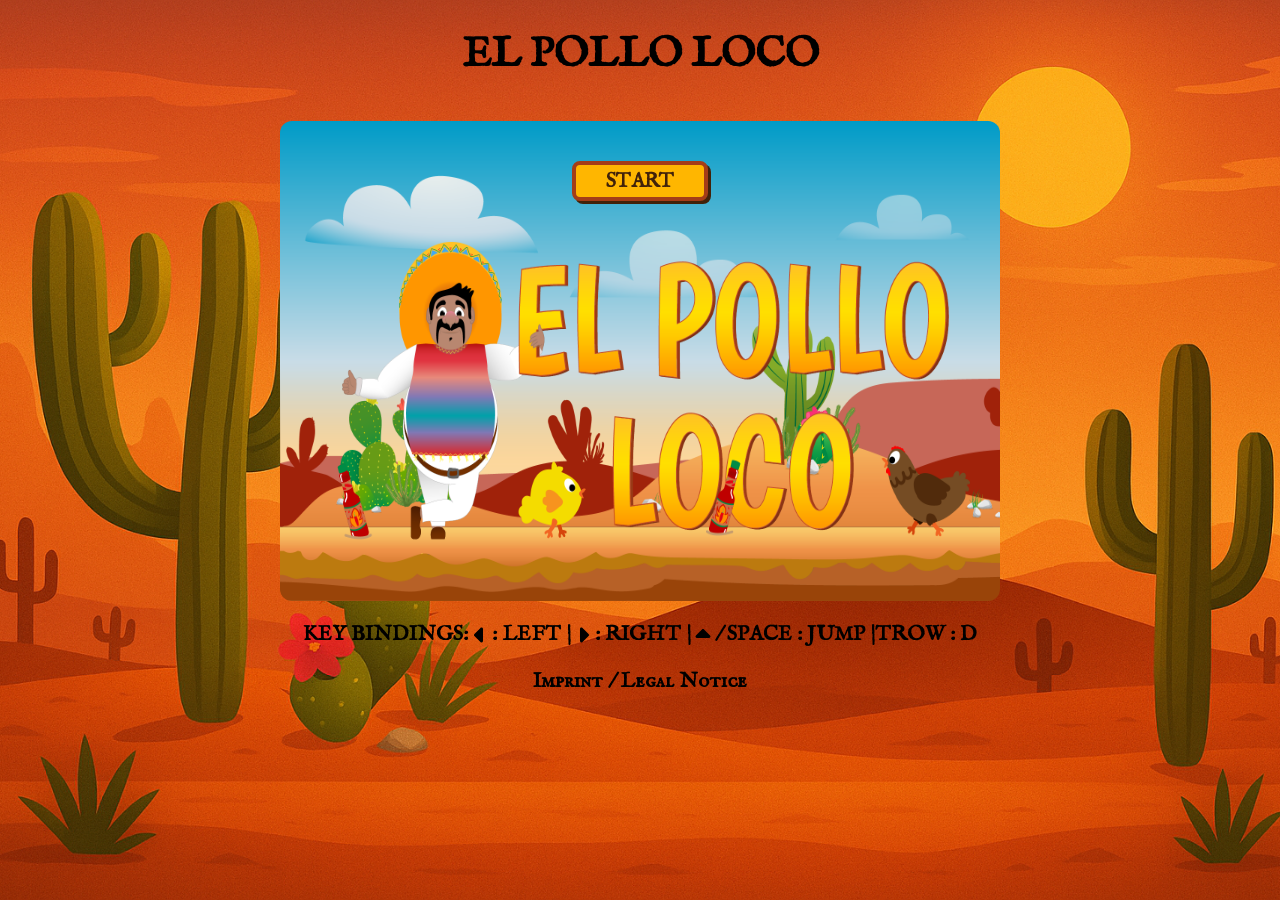
<file: index.html>
<!DOCTYPE html>
<html lang="en">
<head>
    <meta charset="UTF-8">
    <meta name="viewport" content="width=device-width, initial-scale=1.0">
    <title>EL POLLO LOCO</title>
    <link rel="stylesheet" href="./style.css">
    <link rel="stylesheet" href="./fonts.css">
    <script src="./scripts/models/game-sounds.class.js"></script>
    <script src="./scripts/models/drawable-object.class.js"></script>
    <script src="./scripts/models/moveble-object.class.js"></script>
    <script src="./scripts/models/character.logic.class.js"></script>
    <script src="./scripts/models/character.class.js"></script>
    <script src="./scripts/models/chicken.class.js"></script>  
    <script src="./scripts/models/cloud.class.js"></script>
    <script src="./scripts/models/background-objects.class.js"></script>
    <script src="./scripts/models/endboss.class.js"></script>
    <script src="./scripts/models/throwable-object.class.js"></script>
    <script src="./scripts/models/status-bar.class.js"></script>
    <script src="./scripts/models/collectable-object.class.js"></script>
    <script src="./scripts/models/world.logic.class.js"></script>
    <script src="./scripts/models/world.class.js"></script>
    <script src="./scripts/models/keyboard.class.js"></script> 
    <script src="./scripts/models/level.class.js"></script>
    <script src="./levels/level1.js"></script>
    <script src="./scripts/game.js"></script>
    <link rel="shortcut icon" href="./img/icon/favicon.ico" type="image/x-icon">
</head>
<body>
    <h1>EL POLLO LOCO</h1>
    <div id="topBtnContent" class="d-none icons setting-botton">
        <img class="d-none" id="unMuteButton" onclick="GameSounds.unMuteGame('')" src="./img/icon/volume-off-solid.svg" alt="volume off">
        <img id="muteButton" onclick="GameSounds.muteGame('')" src="./img/icon/volume-xmark-solid.svg" alt="volume on">
        <img onclick="restartGame()" src="./img/icon/reply-solid.svg" alt="replay">
        <img class="game-pad" onclick="displayGamePad()" src="./img/icon/gamepad-solid.svg" alt="gamepad">
    </div>
    <div class="game-contant">
        <div class="button-container" id="contentWrapper">
            <button onclick="startGameBotton()" class="western-button">START</button>
        </div>
        <div id="winLoseContent" class="overlay d-none">
            <div  class="win-lose-content" >
                <div id="winLoseContentImg">
                    <img src="./img/You won, you lost/Game over A.png" alt="">
                </div>
                <div class="d-flex">
                    <button onclick="restartGame()" class="western-button">PLAY AGAIN</button>
                    <button onclick="reloadPage()" class="western-button">Back to Start</button>
                </div>
            </div>
        </div>
    </div>
    <div id="gamepadContent" class="keys icons fullscreen-hide d-none">
        <div>
            <img id="btnLeft" src="./img/icon/caret-left-solid.svg" alt="arrow-left">
            <img id="btnRight" src="./img/icon/caret-right-solid.svg" alt="arrow-right">
        </div>
        <div>
            <img id="btnUp" src="./img/icon/caret-up-solid.svg" alt="arrow-up">
            <img id="btnThrow" src="./img/icon/wine-bottle-solid.svg" alt="bottle">
        </div>
    </div>
    <div class="key-info">
        <span>KEY BINDINGS:</span>
        <div>
            <img src="./img/icon/caret-left-solid.svg" alt="arrow-left"><span>: LEFT |</span>
            <img src="./img/icon/caret-right-solid.svg" alt="arrow-right"><span>: RIGHT |</span>
        </div>
        <div>
            <img src="./img/icon/caret-up-solid.svg" alt="arrow-up"> <span>/ SPACE : JUMP |</span> 
            <span>TROW : D</span>
        </div>
    </div>
    <div id="rotateOverlay">
        <span>Please rotate your device</span>
    </div>
    <a class="link" target="blank" href="./legal_notice.html">Imprint / Legal Notice</a>
</body>
</html>
</file>
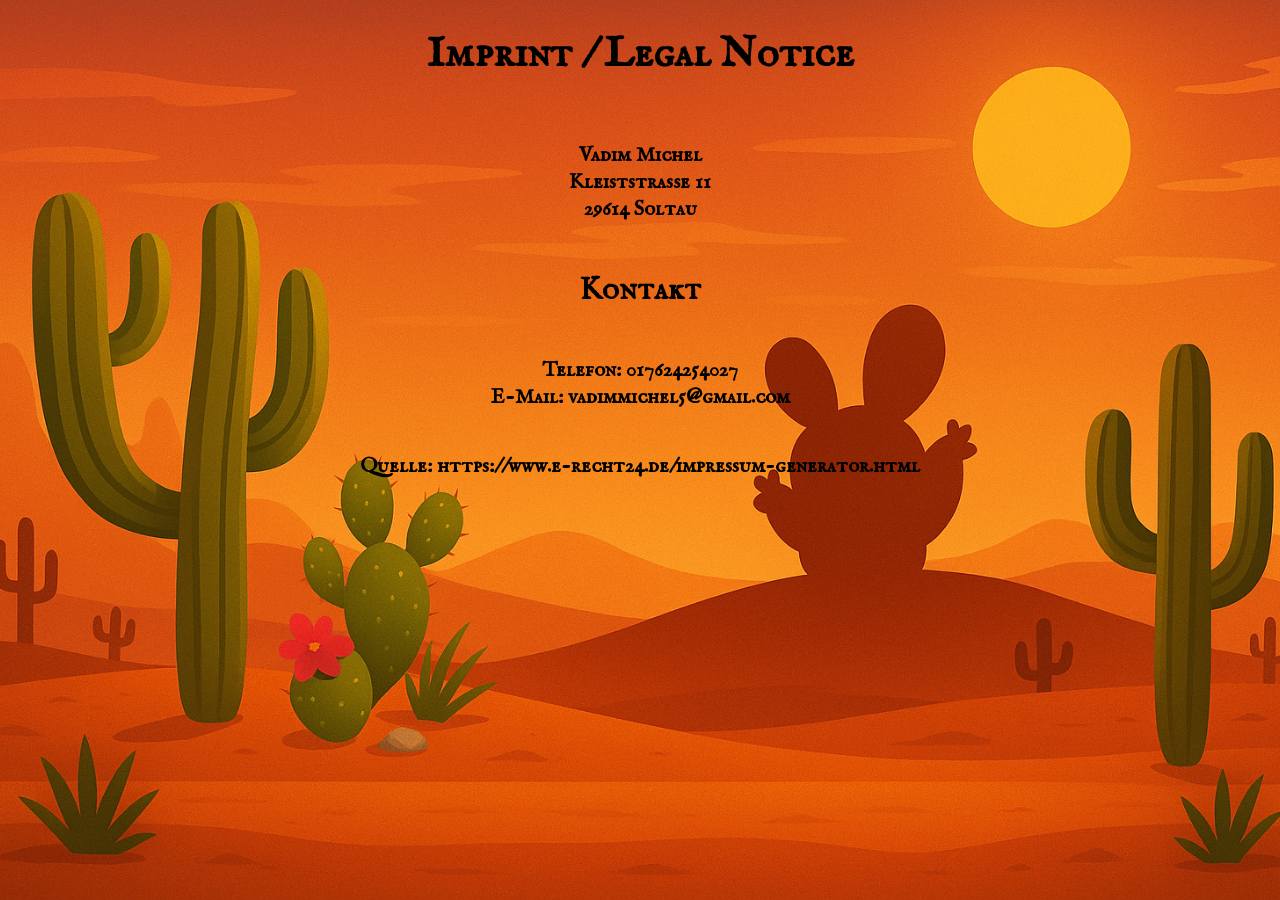
<file: legal_notice.html>
<!DOCTYPE html>
<html lang="en">
<head>
    <meta charset="UTF-8">
    <meta name="viewport" content="width=device-width, initial-scale=1.0">
    <title>Legal Notice</title>
    <link rel="stylesheet" href="./style.css">
    <link rel="stylesheet" href="./fonts.css">
    <link rel="shortcut icon" href="./img/icon/favicon.ico" type="image/x-icon">
</head>
<body>
    <h1>Imprint / Legal Notice</h1>
    <p>Vadim Michel<br />
    Kleiststra&szlig;e 11<br />
    29614 Soltau</p>
    <h2>Kontakt</h2>
    <p>Telefon: 017624254027<br />
    E-Mail: vadimmichel5@gmail.com</p>
    <p>Quelle: <a href="https://www.e-recht24.de/impressum-generator.html">https://www.e-recht24.de/impressum-generator.html</a></p>
</body>
</html>
</file>
<file: style.css>
body{
  margin: 0;
  width: 100%;
  height: 100hv;
  display: flex;
  justify-content: center;
  align-items: center;
  flex-direction: column;
  background-image: url("img/5_background/image.png");
  background-size: cover;
  background-position: center;
  background-repeat: no-repeat;
  background-attachment: fixed;
  position: relative;
  font-family: 'IM Fell English SC';
  font-size: 21px;
  font-weight: 600;
  color: black;
  text-align: center;
}

*{
  padding: 0;
  position: relative;
  box-sizing: border-box;
  text-decoration: none;
  scroll-behavior: smooth;
}

a{
  color: black;
  &:hover{
    text-decoration: underline;
  }
}

canvas{
  background-color: black;
  display: block;
  border-radius: 12px;
}

.overlay{
  height: 100%;
  width: 100%;
  position: absolute;
  top: 0;
  left: 0;
  z-index: 5;
}

.win-lose-content img{
  z-index: 5;
  width: 500px;
  height: 250px;
}

.win-lose-content{
  z-index: 4;
  border-radius: 12px;
  width: 720px;
  height: 480px;
  background-color: rgba(0, 0, 0, 0.2);
  display: flex;
  align-items: center;
  justify-content: center;
  flex-direction: column;
}

.button-container {
  display: flex;
  justify-content: center;
  gap: 20px;
  width: 720px;
  height: 480px;
  background-size: 100% 100%;
  background-image: url("./img/9_intro_outro_screens/start/startscreen_1.png");
  border-radius: 12px;
}
  
.western-button {
  height: 40px;
  background-color: #ffb600;
  border: 4px solid #a43d18;
  border-radius: 8px;
  color: #41220a;
  padding: 15px 30px;
  font-size: 20px;
  font-family: 'IM Fell English SC', serif;
  font-weight: 700;
  text-transform: uppercase;
  box-shadow: 3px 3px 0 #41220a;
  cursor: pointer;
  transition: all 0.2s ease-in-out;
  z-index: 5;
  display: flex;
  justify-content: center;
  align-items: center;
  margin-top: 40px;
}

h1{
  margin-bottom: 40px;
  text-align: center;
}
  
.western-button:hover {
  background: #f9cc45;
  transform: scale(1.05);
  z-index: 5;
}

.key-info img{
  width: 24px;
  height: 24px;
  
}

.key-info{
  display: flex;
  align-items: center;
  justify-content: center;
  padding: 20px 0;
  >div{
    display: flex;
    align-items: center;
  }
}

.icons{
  width: 640px;
  z-index: 4;
  display: flex;
  align-items: center;
  justify-content: center;
}

.icons img{
  width: 24px;
  height: 24px;
  border:2px solid black;
  border-radius: 100%;
}

.setting-botton{
  z-index: 3;
  margin-bottom: -40px;
  gap: 12px;
}

.setting-botton:hover{
  cursor: pointer;
}

.keys{
  margin-top: -52px;
  height: 40px;
  justify-content: space-between;
}

.keys img{
  margin-left: 20px;
  margin-right: 20px;
  width: 50px;
  height: 50px;
}

#rotateOverlay {
  display: none;
  width: 100%;
  height: 40vh;
  background-color: rgba(0, 0, 0, 0.9);
  color: white;
  font-size: 2em;
  z-index: 7;
}

.d-flex{
  display: flex;
  gap: 40px;
}

@media (min-width: 720px) {
  .fullscreen-hide{
    display: none;
  }
}

@media (max-width: 720px) and (min-height: 549px) {
  #rotateOverlay {
    display: flex;
    justify-content: center;
    align-items: center;
    text-align: center;
  }

  .game-contant{
    display: none;
  }

  #gamepadContent{
    display: none;
  }

  #topBtnContent{
    display: none;
  }
}

@media only screen and (max-width: 720px) {
  canvas{
    width: 100%;
  }

  .game-contant{
    width: 100%;
  }

  .button-container{
    width: 100%;
  }

  .icons{
    width: 100%;
  }

  .win-lose-content{
    width: 100%;
  }

  .key-info{
    flex-direction: column;
  }
}

@media only screen and (max-height: 549px) {
  canvas{
    height: 100vh;
  }

  canvas{
    width: 100%;
  }

  .button-container{
    height: 100vh;
    margin-top: 0;
  }

  .win-lose-content{
    height: 100vh;
  }

  h1{
    display: none;
  }

  .key-info{
    display: none;
  }

  .link{
    display: none;
  }

  .setting-botton{
    padding-top: 10px;
    margin-bottom: -34px;
  }

  .fullscreen-hide{
    display: flex;
  }

  .game-pad{
    display: none;
  }
}

.d-none{
  display: none;
}
</file>
<file: fonts.css>
/* ewert-regular - latin */
/* im-fell-english-sc-regular - latin */
@font-face {
  font-display: swap; /* Check https://developer.mozilla.org/en-US/docs/Web/CSS/@font-face/font-display for other options. */
  font-family: 'IM Fell English SC';
  font-style: normal;
  font-weight: 400;
  src: url('../fonts/im-fell-english-sc-v16-latin-regular.woff2') format('woff2'); /* Chrome 36+, Opera 23+, Firefox 39+, Safari 12+, iOS 10+ */
}
</file>
